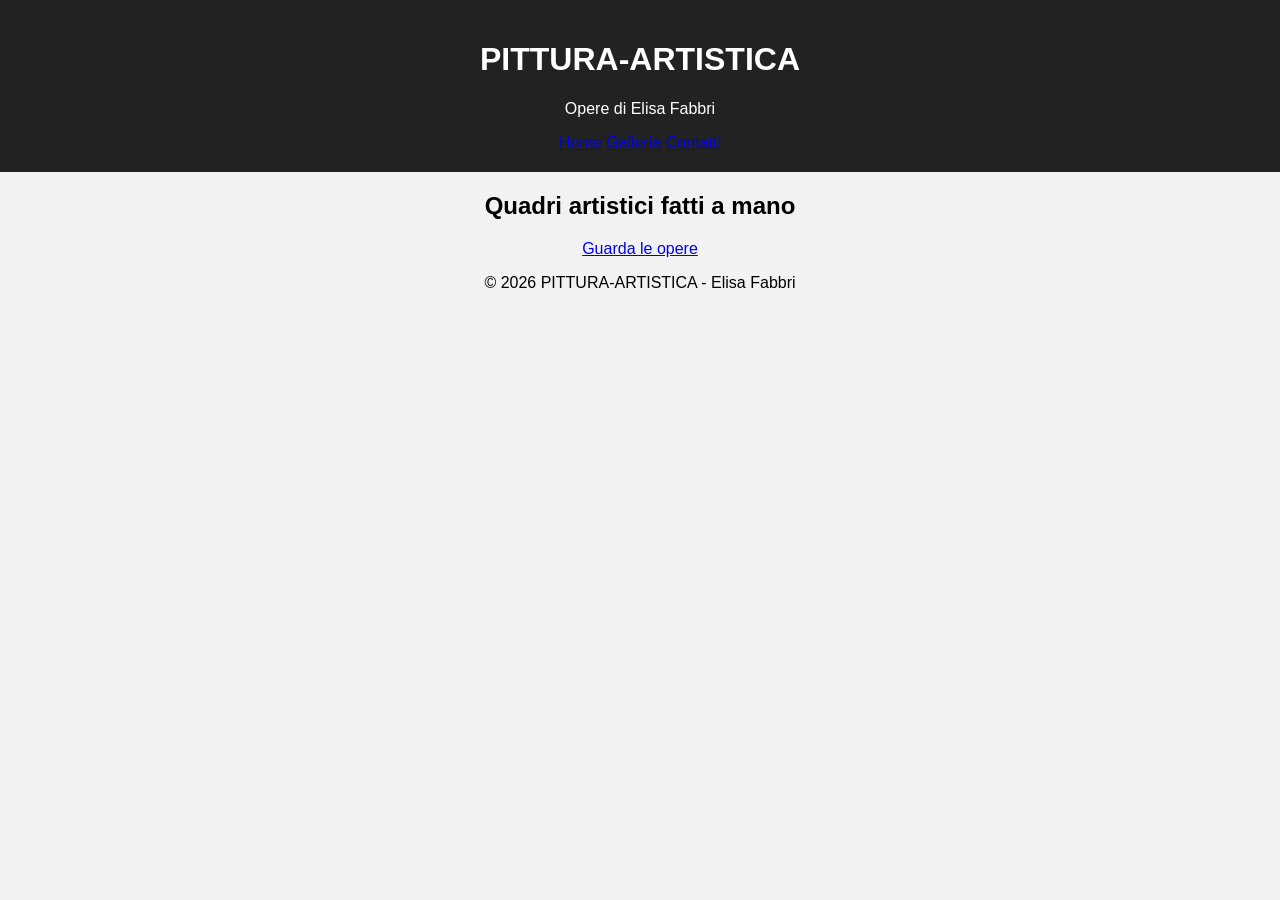
<file: index.html>
<!DOCTYPE html>
<html lang="it">
<head>
<meta charset="UTF-8">
<meta name="viewport" content="width=device-width, initial-scale=1.0">
<title>PITTURA-ARTISTICA</title>
<link rel="stylesheet" href="style.css">
</head>
<body>
<header>
    <h1>PITTURA-ARTISTICA</h1>
    <p>Opere di Elisa Fabbri</p>
    <nav>
        <a href="index.html">Home</a>
        <a href="galleria.html">Galleria</a>
        <a href="contatti.html">Contatti</a>
    </nav>
</header>

<section class="hero">
    <h2>Quadri artistici fatti a mano</h2>
    <a class="btn" href="galleria.html">Guarda le opere</a>
</section>

<footer>
    <p>© 2026 PITTURA-ARTISTICA - Elisa Fabbri</p>
</footer>
</body>
</html>
</file>
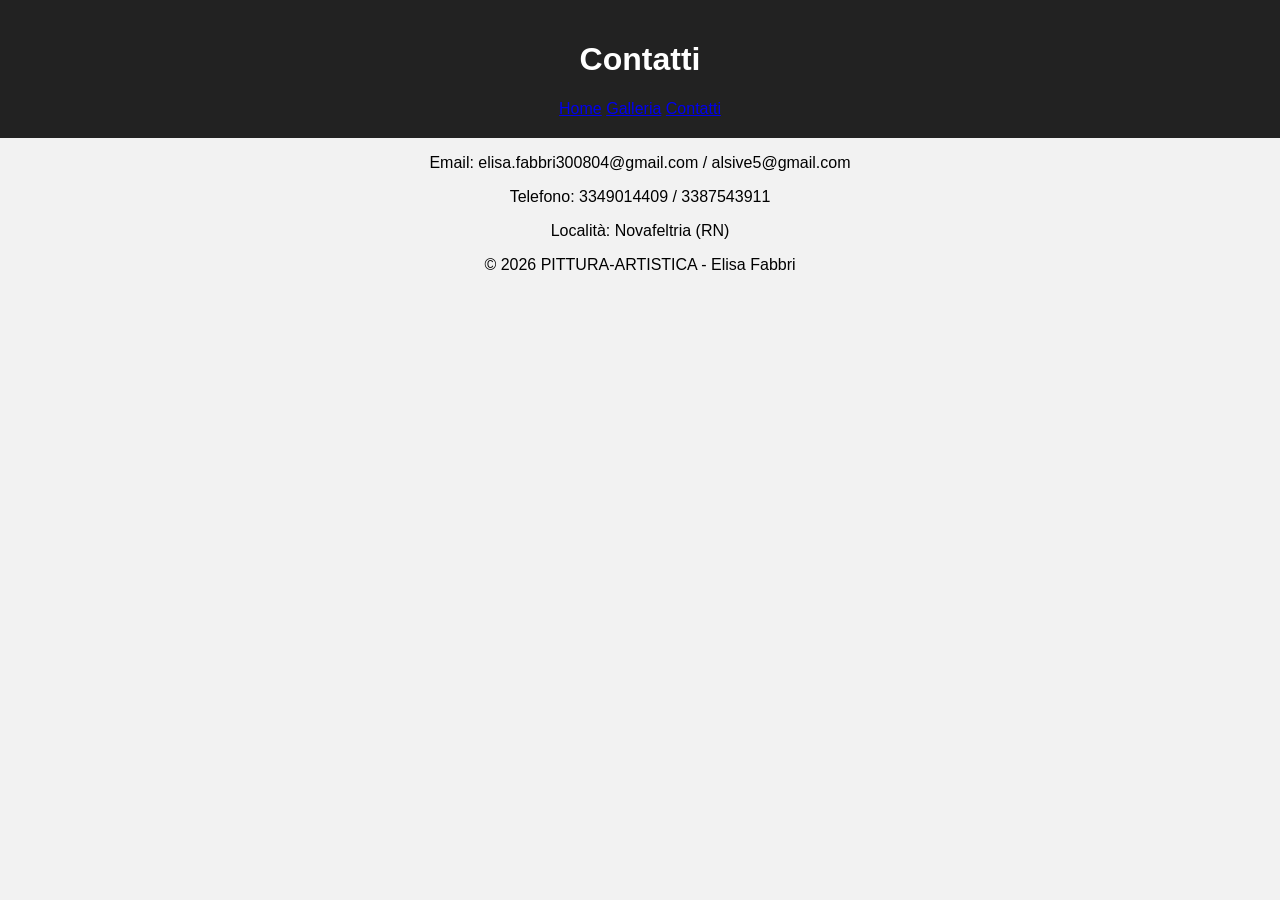
<file: contatti.html>
<!DOCTYPE html>
<html lang="it">
<head>
<meta charset="UTF-8">
<title>Contatti</title>
<link rel="stylesheet" href="style.css">
</head>
<body>
<header>
    <h1>Contatti</h1>
    <nav>
        <a href="index.html">Home</a>
        <a href="galleria.html">Galleria</a>
        <a href="contatti.html">Contatti</a>
    </nav>
</header>

<section class="contact">
    <p>Email: elisa.fabbri300804@gmail.com / alsive5@gmail.com</p>
    <p>Telefono: 3349014409 / 3387543911</p>
    <p>Località: Novafeltria (RN)</p>
</section>

<footer>
    <p>© 2026 PITTURA-ARTISTICA - Elisa Fabbri</p>
</footer>
</body>
</html>
</file>
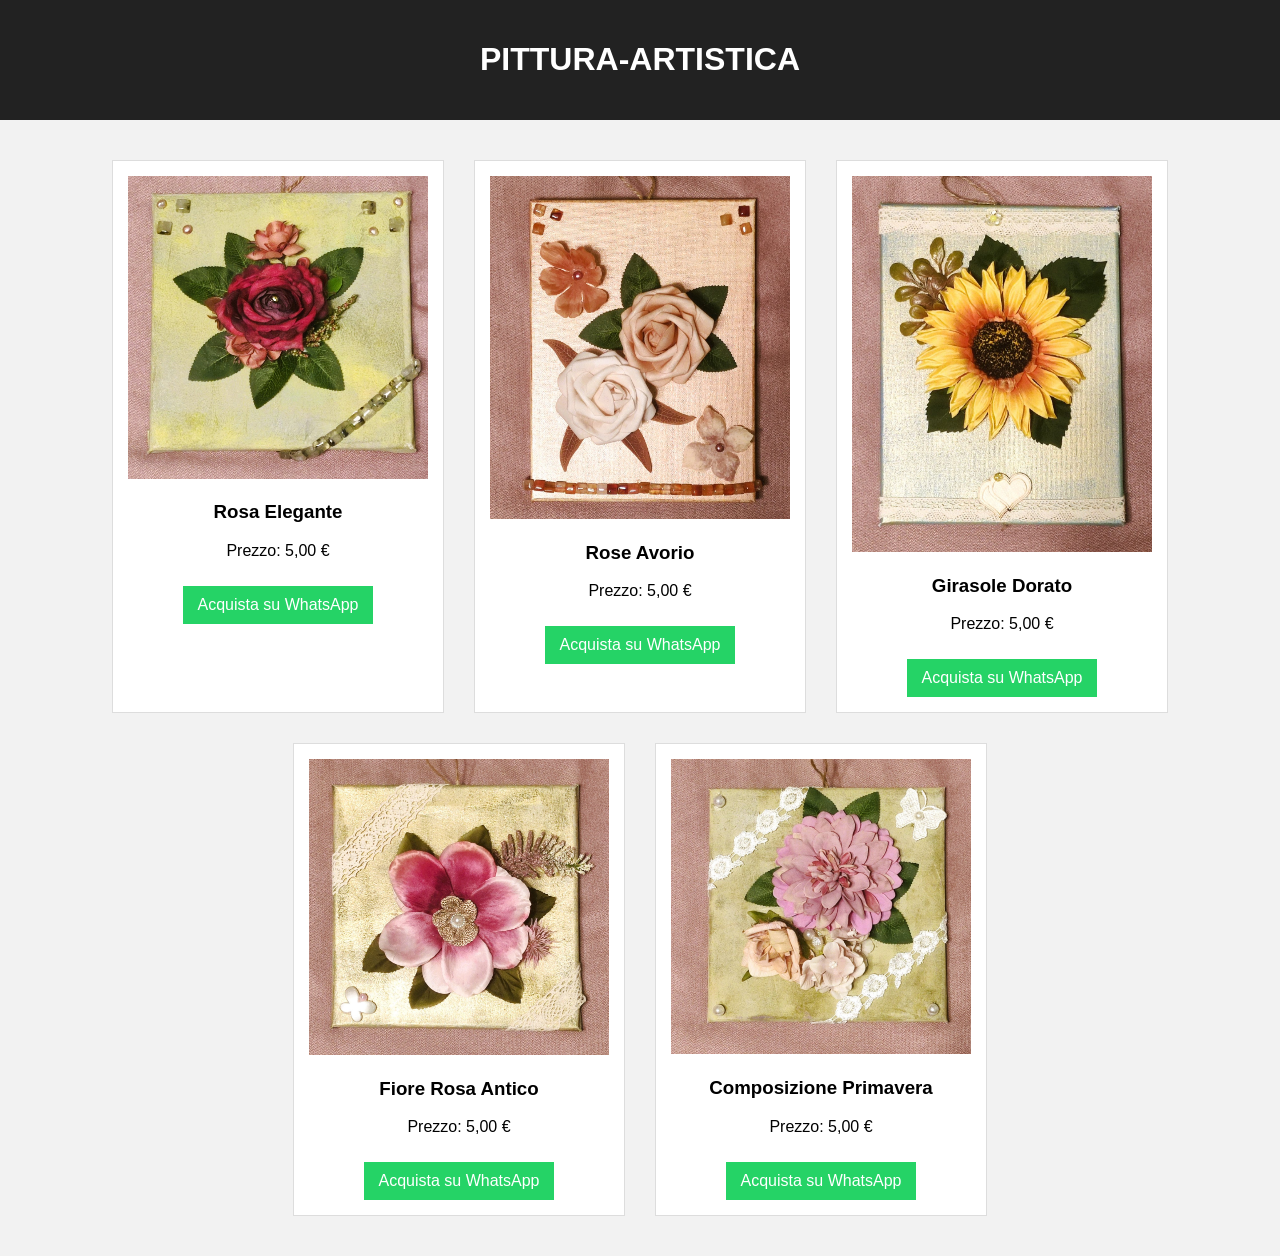
<file: galleria.html>
<!DOCTYPE html>
<html lang="it">
<head>
<meta charset="UTF-8">
<title>Galleria</title>
<link rel="stylesheet" href="style.css">
</head>
<body>
<header>
    <h1>PITTURA-ARTISTICA</h1>
</header>

<section class="gallery">

    <div class="card">
        <img src="img/quadro1.jpg" alt="Rosa Elegante">
        <h3>Rosa Elegante</h3>
        <p>Prezzo: 5,00 €</p>
        <a class="wa" href="https://wa.me/393349014409?text=Ciao,%20voglio%20acquistare%20questo%20quadro%20-%20Rosa%20Elegante" target="_blank">Acquista su WhatsApp</a>
    </div>
    
    <div class="card">
        <img src="img/quadro2.jpg" alt="Rose Avorio">
        <h3>Rose Avorio</h3>
        <p>Prezzo: 5,00 €</p>
        <a class="wa" href="https://wa.me/393349014409?text=Ciao,%20voglio%20acquistare%20questo%20quadro%20-%20Rose%20Avorio" target="_blank">Acquista su WhatsApp</a>
    </div>
    
    <div class="card">
        <img src="img/quadro3.jpg" alt="Girasole Dorato">
        <h3>Girasole Dorato</h3>
        <p>Prezzo: 5,00 €</p>
        <a class="wa" href="https://wa.me/393349014409?text=Ciao,%20voglio%20acquistare%20questo%20quadro%20-%20Girasole%20Dorato" target="_blank">Acquista su WhatsApp</a>
    </div>
    
    <div class="card">
        <img src="img/quadro4.jpg" alt="Fiore Rosa Antico">
        <h3>Fiore Rosa Antico</h3>
        <p>Prezzo: 5,00 €</p>
        <a class="wa" href="https://wa.me/393349014409?text=Ciao,%20voglio%20acquistare%20questo%20quadro%20-%20Fiore%20Rosa%20Antico" target="_blank">Acquista su WhatsApp</a>
    </div>
    
    <div class="card">
        <img src="img/quadro5.jpg" alt="Composizione Primavera">
        <h3>Composizione Primavera</h3>
        <p>Prezzo: 5,00 €</p>
        <a class="wa" href="https://wa.me/393349014409?text=Ciao,%20voglio%20acquistare%20questo%20quadro%20-%20Composizione%20Primavera" target="_blank">Acquista su WhatsApp</a>
    </div>
    
</section>
</body>
</html>
</file>
<file: style.css>
body{font-family:Arial;background:#f2f2f2;margin:0;text-align:center}
header{background:#222;color:#fff;padding:20px}
.gallery{display:flex;flex-wrap:wrap;gap:30px;justify-content:center;padding:40px}
.card{background:#fff;padding:15px;border:1px solid #ddd;width:300px}
.card img{width:100%}
.wa{display:inline-block;margin-top:10px;padding:10px 15px;background:#25D366;color:#fff;text-decoration:none}
</file>
